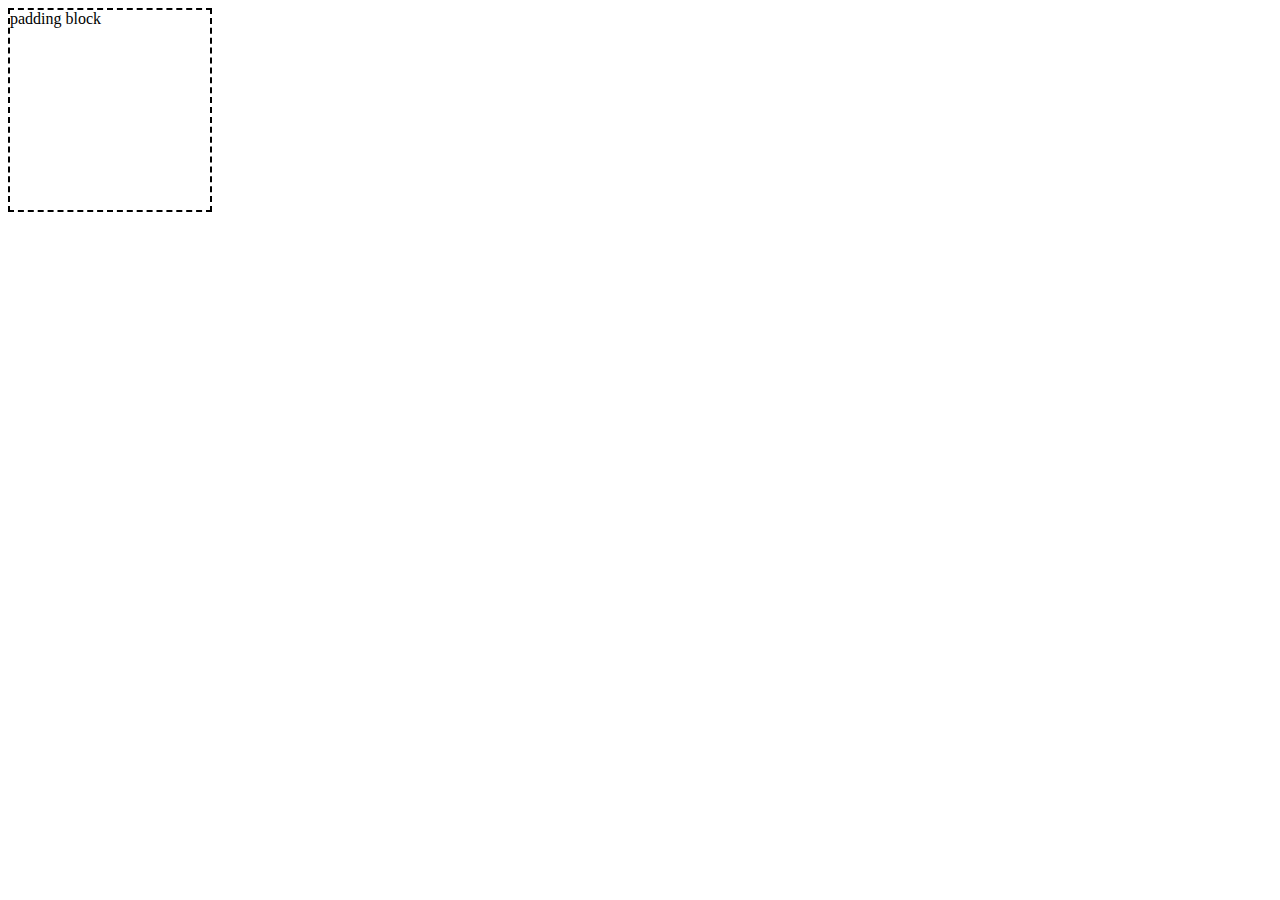
<file: index.html>
<!DOCTYPE html>
<html lang="en">
<head>
    <meta charset="UTF-8">
    <meta name="viewport" content="width=device-width, initial-scale=1.0">
    <title>Document</title>
    <link rel="stylesheet" href="style.css">
</head>
<body>
    <!-- <div>
        this is block
    </div>
    <div>
        this is block 2
    </div> -->
    <!-- <div class="box">
        
    </div> -->
    <div class="padding">
        padding block
    </div>
</body>
</html>
</file>
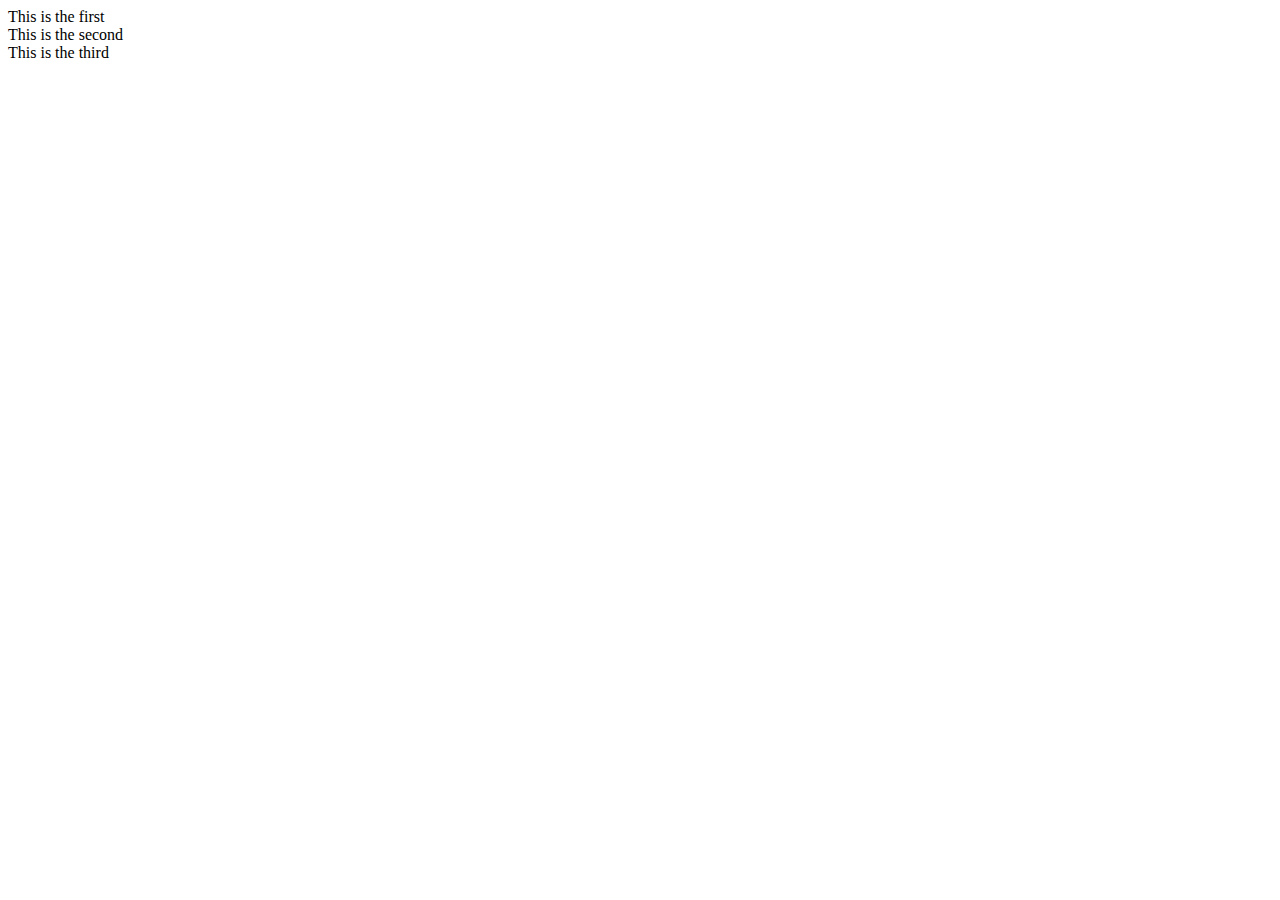
<file: 010_Display.html>
<!DOCTYPE html>
<html lang="en">
<head>
    <meta charset="UTF-8">
    <meta name="viewport" content="width=device-width, initial-scale=1.0">
    <title>CSS 201</title>
</head>
<body>

    <div>This is the first</div>
    <div>This is the second</div>
    <div>This is the third</div>

</body>
</html>
</file>
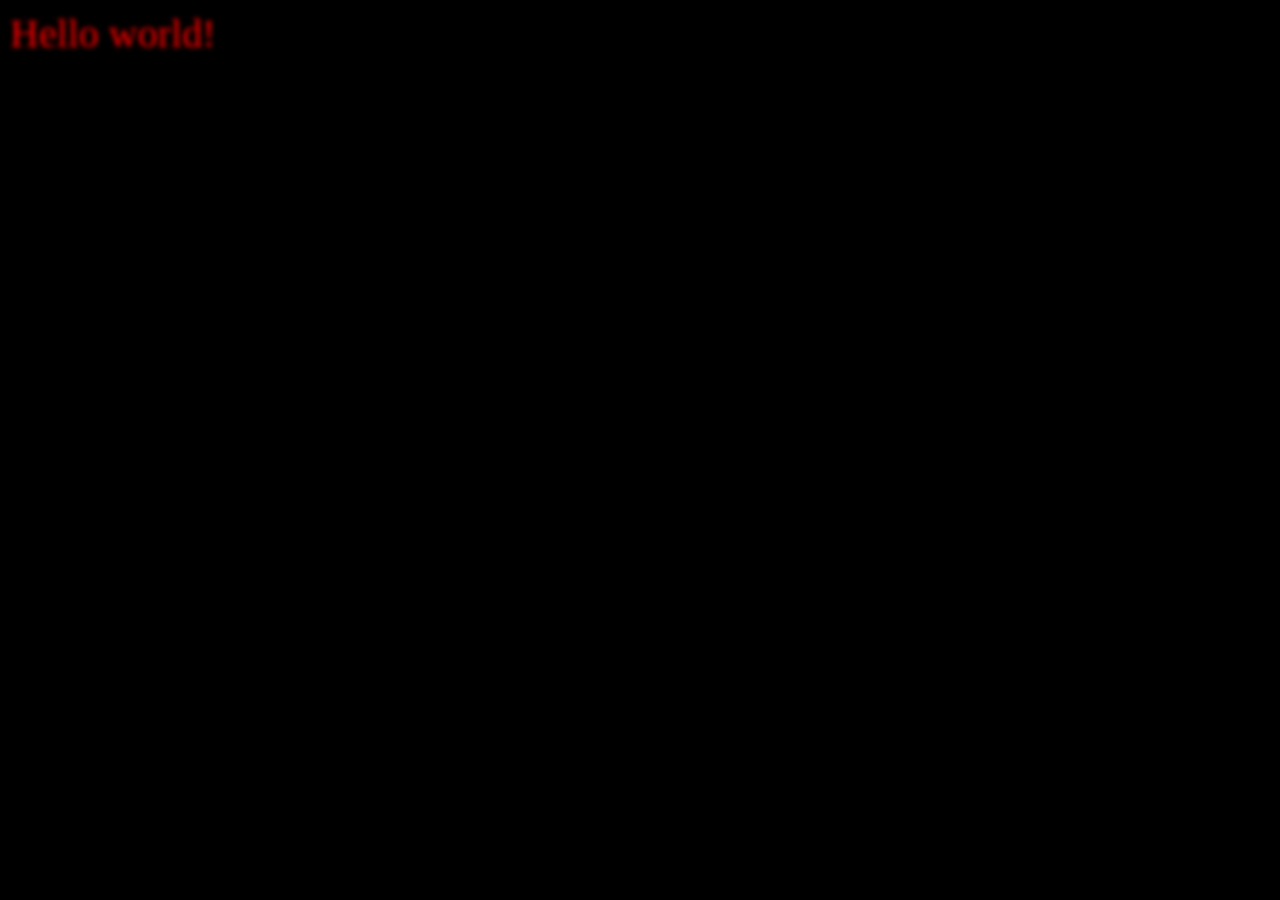
<file: 040_Text_shadow.html>
<!DOCTYPE html>
<html lang="en">
<head>
    <meta charset="UTF-8">
    <meta name="viewport" content="width=device-width, initial-scale=1.0">
    <title>CSS 201</title>
    <style>
        body { background-color: black; }
        .box {
            font-size: 40px;
            text-shadow: 2px 2px 5px red;
            color: rgba(0, 0, 0, 0);
        }
    </style>
</head>
<body>

    <div class="box">
        Hello world!
    </div>

</body>
</html>
</file>
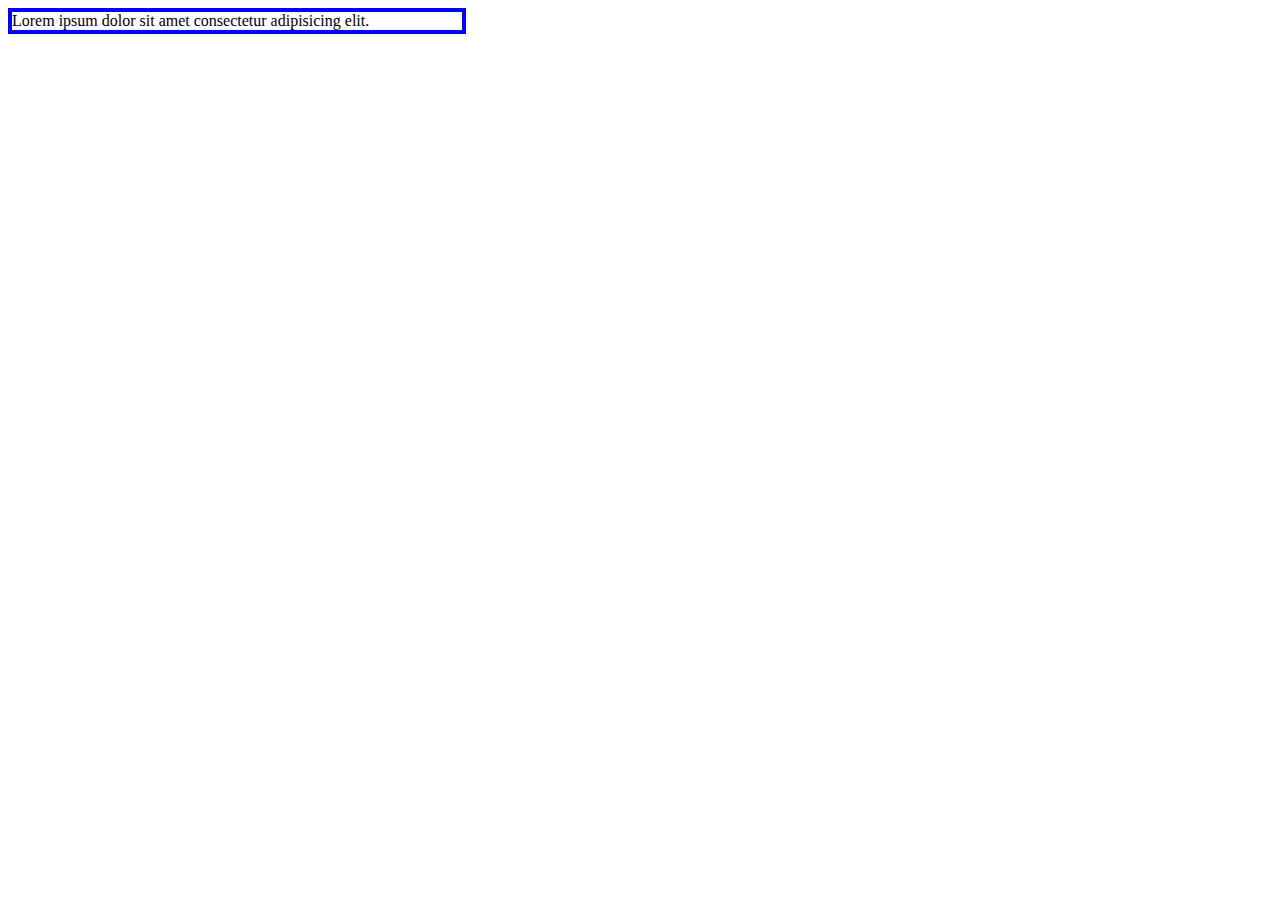
<file: 050_Min_width.html>
<!DOCTYPE html>
<html lang="en">
<head>
    <meta charset="UTF-8">
    <meta name="viewport" content="width=device-width, initial-scale=1.0">
    <title>CSS 201</title>
    <style>
        .box {
            border: 4px solid blue;
            display: inline-block;
            min-width: 450px;
            max-width: 500px;
        }
    </style>
</head>
<body>

    <div class="box">
        Lorem ipsum dolor sit amet consectetur adipisicing elit.
    </div>

</body>
</html>
</file>
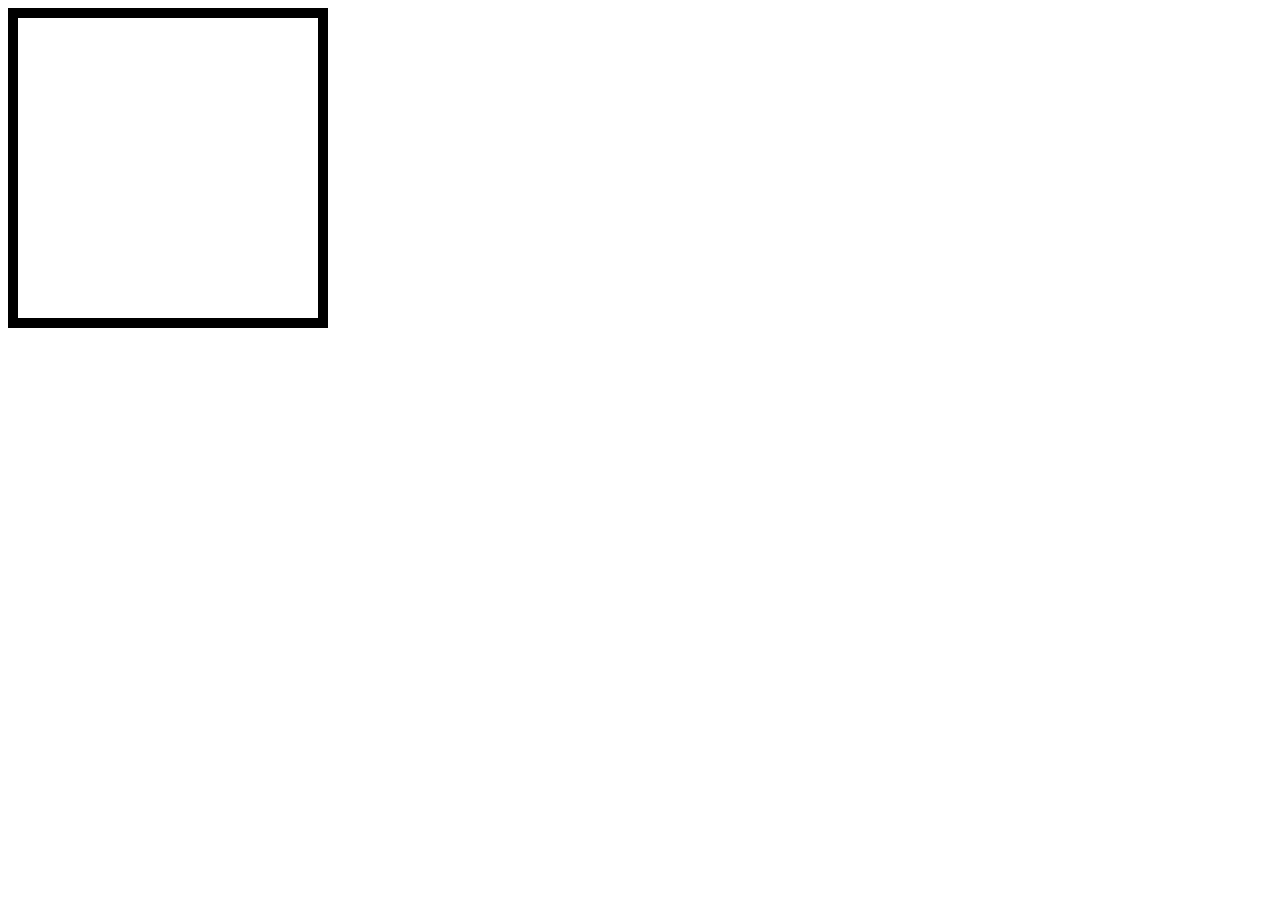
<file: 070_Relative_positioning.html>
<!DOCTYPE html>
<html lang="en">
<head>
    <meta charset="UTF-8">
    <meta name="viewport" content="width=device-width, initial-scale=1.0">
    <title>CSS 201</title>
    <style>
        .box {
            width: 300px;
            height: 300px;
            border: 10px solid black;
        }
    </style>
</head>
<body>

    <div class="box"></div>

</body>
</html>
</file>
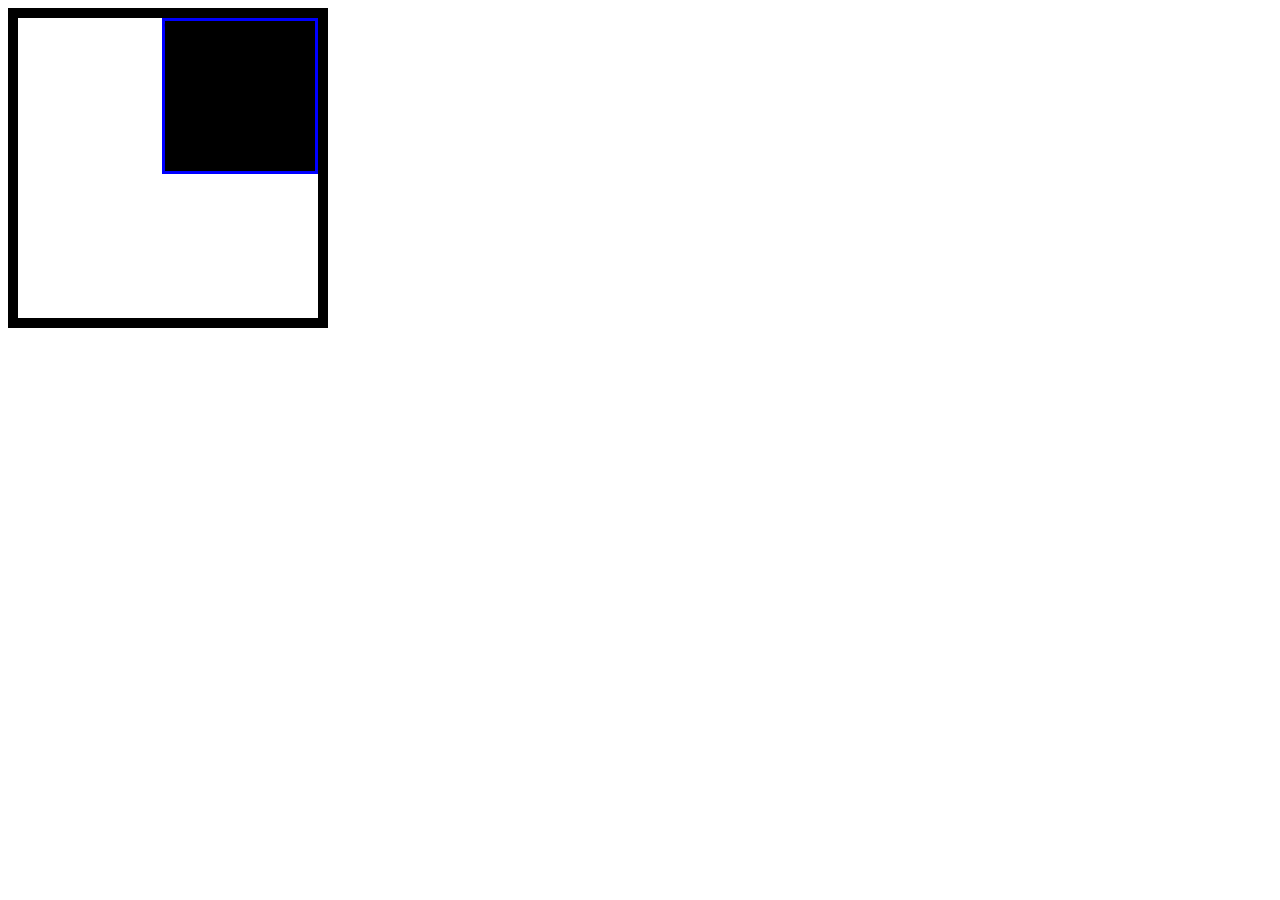
<file: 080_Absolute_positioning.html>
<!DOCTYPE html>
<html lang="en">
<head>
    <meta charset="UTF-8">
    <meta name="viewport" content="width=device-width, initial-scale=1.0">
    <title>CSS 201</title>
    <style>
        .box {
            width: 300px;
            height: 300px;
            border: 10px solid black;
            position: relative;
        }
        .second-box {
            position: absolute;
            border: 3px solid blue;
            top: 0;
            right: 0;
            width: 50%;
            height: 50%;
            background: black;
        }
    </style>
</head>
<body>

    <div class="box">

        <div class="second-box">
            Top right
        </div>


    </div>

</body>
</html>
</file>
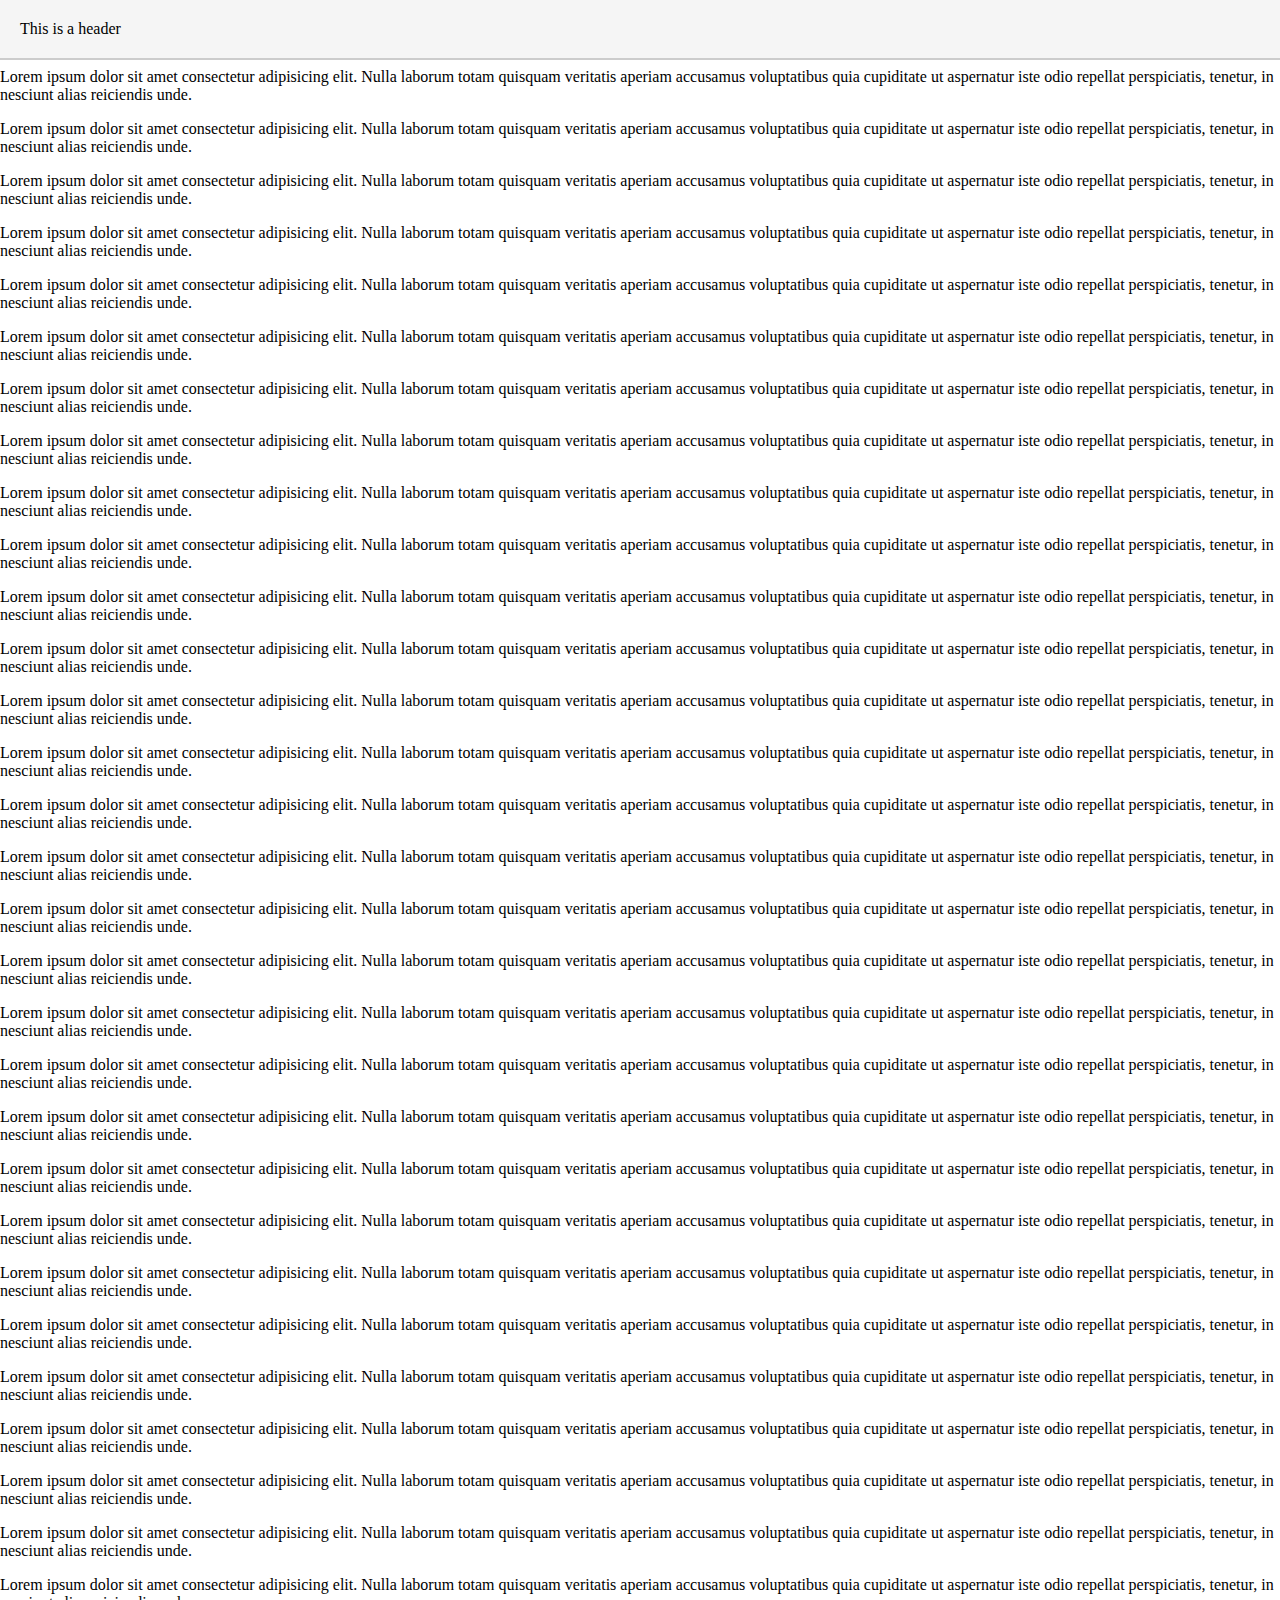
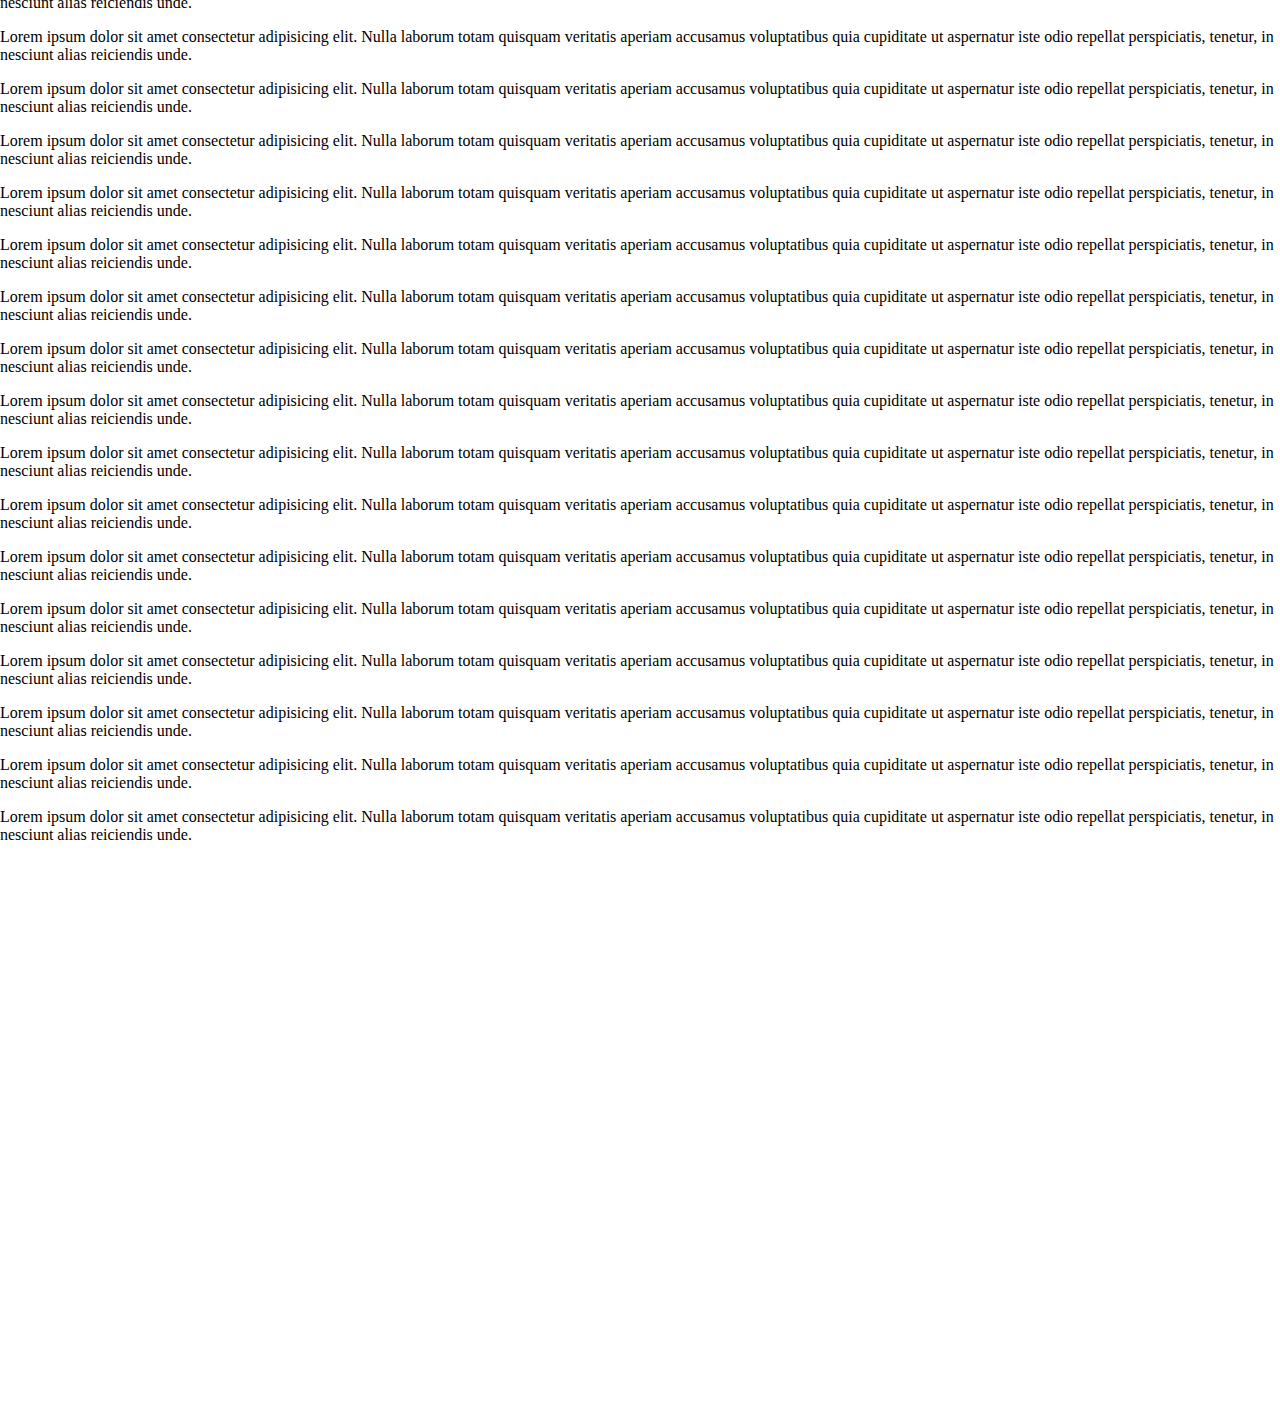
<file: 090_Fixed_positioning.html>
<!DOCTYPE html>
<html lang="en">
<head>
    <meta charset="UTF-8">
    <meta name="viewport" content="width=device-width, initial-scale=1.0">
    <title>CSS 201</title>
    <style>
        body {
            margin: 0;
            padding: 0;
            height: 3000px;
        }
        .box {
            background-color: #f5f5f5;
            border-bottom: 2px solid #ccc;
            padding: 20px;
            position: fixed;
            top: 0;
            left: 0;
            width: 100%;
        }
    </style>
</head>
<body>

    <div class="box">
        This is a header
    </div>
    <p>Lorem ipsum dolor sit amet consectetur adipisicing elit. Nulla laborum totam quisquam veritatis aperiam accusamus voluptatibus quia cupiditate ut aspernatur iste odio repellat perspiciatis, tenetur, in nesciunt alias reiciendis unde.</p>
    <p>Lorem ipsum dolor sit amet consectetur adipisicing elit. Nulla laborum totam quisquam veritatis aperiam accusamus voluptatibus quia cupiditate ut aspernatur iste odio repellat perspiciatis, tenetur, in nesciunt alias reiciendis unde.</p>
    <p>Lorem ipsum dolor sit amet consectetur adipisicing elit. Nulla laborum totam quisquam veritatis aperiam accusamus voluptatibus quia cupiditate ut aspernatur iste odio repellat perspiciatis, tenetur, in nesciunt alias reiciendis unde.</p>
    <p>Lorem ipsum dolor sit amet consectetur adipisicing elit. Nulla laborum totam quisquam veritatis aperiam accusamus voluptatibus quia cupiditate ut aspernatur iste odio repellat perspiciatis, tenetur, in nesciunt alias reiciendis unde.</p>
    <p>Lorem ipsum dolor sit amet consectetur adipisicing elit. Nulla laborum totam quisquam veritatis aperiam accusamus voluptatibus quia cupiditate ut aspernatur iste odio repellat perspiciatis, tenetur, in nesciunt alias reiciendis unde.</p>
    <p>Lorem ipsum dolor sit amet consectetur adipisicing elit. Nulla laborum totam quisquam veritatis aperiam accusamus voluptatibus quia cupiditate ut aspernatur iste odio repellat perspiciatis, tenetur, in nesciunt alias reiciendis unde.</p>
    <p>Lorem ipsum dolor sit amet consectetur adipisicing elit. Nulla laborum totam quisquam veritatis aperiam accusamus voluptatibus quia cupiditate ut aspernatur iste odio repellat perspiciatis, tenetur, in nesciunt alias reiciendis unde.</p>
    <p>Lorem ipsum dolor sit amet consectetur adipisicing elit. Nulla laborum totam quisquam veritatis aperiam accusamus voluptatibus quia cupiditate ut aspernatur iste odio repellat perspiciatis, tenetur, in nesciunt alias reiciendis unde.</p>
    <p>Lorem ipsum dolor sit amet consectetur adipisicing elit. Nulla laborum totam quisquam veritatis aperiam accusamus voluptatibus quia cupiditate ut aspernatur iste odio repellat perspiciatis, tenetur, in nesciunt alias reiciendis unde.</p>
    <p>Lorem ipsum dolor sit amet consectetur adipisicing elit. Nulla laborum totam quisquam veritatis aperiam accusamus voluptatibus quia cupiditate ut aspernatur iste odio repellat perspiciatis, tenetur, in nesciunt alias reiciendis unde.</p>
    <p>Lorem ipsum dolor sit amet consectetur adipisicing elit. Nulla laborum totam quisquam veritatis aperiam accusamus voluptatibus quia cupiditate ut aspernatur iste odio repellat perspiciatis, tenetur, in nesciunt alias reiciendis unde.</p>
    <p>Lorem ipsum dolor sit amet consectetur adipisicing elit. Nulla laborum totam quisquam veritatis aperiam accusamus voluptatibus quia cupiditate ut aspernatur iste odio repellat perspiciatis, tenetur, in nesciunt alias reiciendis unde.</p>
    <p>Lorem ipsum dolor sit amet consectetur adipisicing elit. Nulla laborum totam quisquam veritatis aperiam accusamus voluptatibus quia cupiditate ut aspernatur iste odio repellat perspiciatis, tenetur, in nesciunt alias reiciendis unde.</p>
    <p>Lorem ipsum dolor sit amet consectetur adipisicing elit. Nulla laborum totam quisquam veritatis aperiam accusamus voluptatibus quia cupiditate ut aspernatur iste odio repellat perspiciatis, tenetur, in nesciunt alias reiciendis unde.</p>
    <p>Lorem ipsum dolor sit amet consectetur adipisicing elit. Nulla laborum totam quisquam veritatis aperiam accusamus voluptatibus quia cupiditate ut aspernatur iste odio repellat perspiciatis, tenetur, in nesciunt alias reiciendis unde.</p>
    <p>Lorem ipsum dolor sit amet consectetur adipisicing elit. Nulla laborum totam quisquam veritatis aperiam accusamus voluptatibus quia cupiditate ut aspernatur iste odio repellat perspiciatis, tenetur, in nesciunt alias reiciendis unde.</p>
    <p>Lorem ipsum dolor sit amet consectetur adipisicing elit. Nulla laborum totam quisquam veritatis aperiam accusamus voluptatibus quia cupiditate ut aspernatur iste odio repellat perspiciatis, tenetur, in nesciunt alias reiciendis unde.</p>
    <p>Lorem ipsum dolor sit amet consectetur adipisicing elit. Nulla laborum totam quisquam veritatis aperiam accusamus voluptatibus quia cupiditate ut aspernatur iste odio repellat perspiciatis, tenetur, in nesciunt alias reiciendis unde.</p>
    <p>Lorem ipsum dolor sit amet consectetur adipisicing elit. Nulla laborum totam quisquam veritatis aperiam accusamus voluptatibus quia cupiditate ut aspernatur iste odio repellat perspiciatis, tenetur, in nesciunt alias reiciendis unde.</p>
    <p>Lorem ipsum dolor sit amet consectetur adipisicing elit. Nulla laborum totam quisquam veritatis aperiam accusamus voluptatibus quia cupiditate ut aspernatur iste odio repellat perspiciatis, tenetur, in nesciunt alias reiciendis unde.</p>
    <p>Lorem ipsum dolor sit amet consectetur adipisicing elit. Nulla laborum totam quisquam veritatis aperiam accusamus voluptatibus quia cupiditate ut aspernatur iste odio repellat perspiciatis, tenetur, in nesciunt alias reiciendis unde.</p>
    <p>Lorem ipsum dolor sit amet consectetur adipisicing elit. Nulla laborum totam quisquam veritatis aperiam accusamus voluptatibus quia cupiditate ut aspernatur iste odio repellat perspiciatis, tenetur, in nesciunt alias reiciendis unde.</p>
    <p>Lorem ipsum dolor sit amet consectetur adipisicing elit. Nulla laborum totam quisquam veritatis aperiam accusamus voluptatibus quia cupiditate ut aspernatur iste odio repellat perspiciatis, tenetur, in nesciunt alias reiciendis unde.</p>
    <p>Lorem ipsum dolor sit amet consectetur adipisicing elit. Nulla laborum totam quisquam veritatis aperiam accusamus voluptatibus quia cupiditate ut aspernatur iste odio repellat perspiciatis, tenetur, in nesciunt alias reiciendis unde.</p>
    <p>Lorem ipsum dolor sit amet consectetur adipisicing elit. Nulla laborum totam quisquam veritatis aperiam accusamus voluptatibus quia cupiditate ut aspernatur iste odio repellat perspiciatis, tenetur, in nesciunt alias reiciendis unde.</p>
    <p>Lorem ipsum dolor sit amet consectetur adipisicing elit. Nulla laborum totam quisquam veritatis aperiam accusamus voluptatibus quia cupiditate ut aspernatur iste odio repellat perspiciatis, tenetur, in nesciunt alias reiciendis unde.</p>
    <p>Lorem ipsum dolor sit amet consectetur adipisicing elit. Nulla laborum totam quisquam veritatis aperiam accusamus voluptatibus quia cupiditate ut aspernatur iste odio repellat perspiciatis, tenetur, in nesciunt alias reiciendis unde.</p>
    <p>Lorem ipsum dolor sit amet consectetur adipisicing elit. Nulla laborum totam quisquam veritatis aperiam accusamus voluptatibus quia cupiditate ut aspernatur iste odio repellat perspiciatis, tenetur, in nesciunt alias reiciendis unde.</p>
    <p>Lorem ipsum dolor sit amet consectetur adipisicing elit. Nulla laborum totam quisquam veritatis aperiam accusamus voluptatibus quia cupiditate ut aspernatur iste odio repellat perspiciatis, tenetur, in nesciunt alias reiciendis unde.</p>
    <p>Lorem ipsum dolor sit amet consectetur adipisicing elit. Nulla laborum totam quisquam veritatis aperiam accusamus voluptatibus quia cupiditate ut aspernatur iste odio repellat perspiciatis, tenetur, in nesciunt alias reiciendis unde.</p>
    <p>Lorem ipsum dolor sit amet consectetur adipisicing elit. Nulla laborum totam quisquam veritatis aperiam accusamus voluptatibus quia cupiditate ut aspernatur iste odio repellat perspiciatis, tenetur, in nesciunt alias reiciendis unde.</p>
    <p>Lorem ipsum dolor sit amet consectetur adipisicing elit. Nulla laborum totam quisquam veritatis aperiam accusamus voluptatibus quia cupiditate ut aspernatur iste odio repellat perspiciatis, tenetur, in nesciunt alias reiciendis unde.</p>
    <p>Lorem ipsum dolor sit amet consectetur adipisicing elit. Nulla laborum totam quisquam veritatis aperiam accusamus voluptatibus quia cupiditate ut aspernatur iste odio repellat perspiciatis, tenetur, in nesciunt alias reiciendis unde.</p>
    <p>Lorem ipsum dolor sit amet consectetur adipisicing elit. Nulla laborum totam quisquam veritatis aperiam accusamus voluptatibus quia cupiditate ut aspernatur iste odio repellat perspiciatis, tenetur, in nesciunt alias reiciendis unde.</p>
    <p>Lorem ipsum dolor sit amet consectetur adipisicing elit. Nulla laborum totam quisquam veritatis aperiam accusamus voluptatibus quia cupiditate ut aspernatur iste odio repellat perspiciatis, tenetur, in nesciunt alias reiciendis unde.</p>
    <p>Lorem ipsum dolor sit amet consectetur adipisicing elit. Nulla laborum totam quisquam veritatis aperiam accusamus voluptatibus quia cupiditate ut aspernatur iste odio repellat perspiciatis, tenetur, in nesciunt alias reiciendis unde.</p>
    <p>Lorem ipsum dolor sit amet consectetur adipisicing elit. Nulla laborum totam quisquam veritatis aperiam accusamus voluptatibus quia cupiditate ut aspernatur iste odio repellat perspiciatis, tenetur, in nesciunt alias reiciendis unde.</p>
    <p>Lorem ipsum dolor sit amet consectetur adipisicing elit. Nulla laborum totam quisquam veritatis aperiam accusamus voluptatibus quia cupiditate ut aspernatur iste odio repellat perspiciatis, tenetur, in nesciunt alias reiciendis unde.</p>
    <p>Lorem ipsum dolor sit amet consectetur adipisicing elit. Nulla laborum totam quisquam veritatis aperiam accusamus voluptatibus quia cupiditate ut aspernatur iste odio repellat perspiciatis, tenetur, in nesciunt alias reiciendis unde.</p>
    <p>Lorem ipsum dolor sit amet consectetur adipisicing elit. Nulla laborum totam quisquam veritatis aperiam accusamus voluptatibus quia cupiditate ut aspernatur iste odio repellat perspiciatis, tenetur, in nesciunt alias reiciendis unde.</p>
    <p>Lorem ipsum dolor sit amet consectetur adipisicing elit. Nulla laborum totam quisquam veritatis aperiam accusamus voluptatibus quia cupiditate ut aspernatur iste odio repellat perspiciatis, tenetur, in nesciunt alias reiciendis unde.</p>
    <p>Lorem ipsum dolor sit amet consectetur adipisicing elit. Nulla laborum totam quisquam veritatis aperiam accusamus voluptatibus quia cupiditate ut aspernatur iste odio repellat perspiciatis, tenetur, in nesciunt alias reiciendis unde.</p>
    <p>Lorem ipsum dolor sit amet consectetur adipisicing elit. Nulla laborum totam quisquam veritatis aperiam accusamus voluptatibus quia cupiditate ut aspernatur iste odio repellat perspiciatis, tenetur, in nesciunt alias reiciendis unde.</p>
    <p>Lorem ipsum dolor sit amet consectetur adipisicing elit. Nulla laborum totam quisquam veritatis aperiam accusamus voluptatibus quia cupiditate ut aspernatur iste odio repellat perspiciatis, tenetur, in nesciunt alias reiciendis unde.</p>
    <p>Lorem ipsum dolor sit amet consectetur adipisicing elit. Nulla laborum totam quisquam veritatis aperiam accusamus voluptatibus quia cupiditate ut aspernatur iste odio repellat perspiciatis, tenetur, in nesciunt alias reiciendis unde.</p>
    <p>Lorem ipsum dolor sit amet consectetur adipisicing elit. Nulla laborum totam quisquam veritatis aperiam accusamus voluptatibus quia cupiditate ut aspernatur iste odio repellat perspiciatis, tenetur, in nesciunt alias reiciendis unde.</p>
    <p>Lorem ipsum dolor sit amet consectetur adipisicing elit. Nulla laborum totam quisquam veritatis aperiam accusamus voluptatibus quia cupiditate ut aspernatur iste odio repellat perspiciatis, tenetur, in nesciunt alias reiciendis unde.</p>

</body>
</html>
</file>
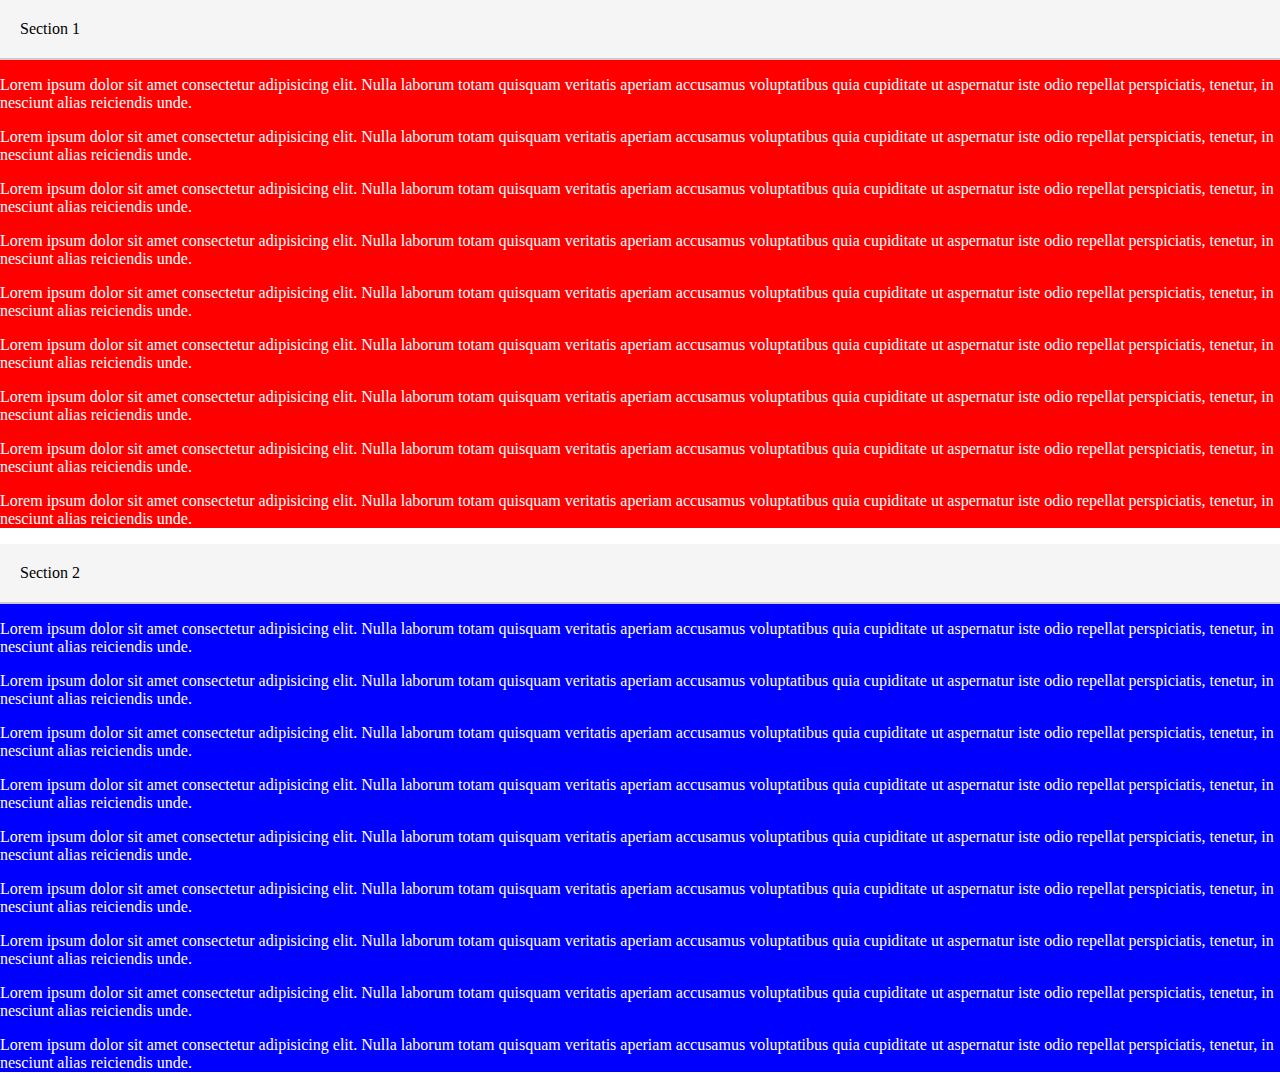
<file: 100_Sticky_positioning.html>
<!DOCTYPE html>
<html lang="en">
<head>
    <meta charset="UTF-8">
    <meta name="viewport" content="width=device-width, initial-scale=1.0">
    <title>CSS 201</title>
    <style>
        body {
            margin: 0;
            padding: 0;
        }
        .box {
            position: sticky;
            background-color: #f5f5f5;
            border-bottom: 2px solid #ccc;
            padding: 20px;
            top: 0;
            color: black;
        }
    </style>
</head>
<body>

    <div style='background-color: red; color: white;'>
        <div class="box">Section 1</div>
        <p>Lorem ipsum dolor sit amet consectetur adipisicing elit. Nulla laborum totam quisquam veritatis aperiam accusamus voluptatibus quia cupiditate ut aspernatur iste odio repellat perspiciatis, tenetur, in nesciunt alias reiciendis unde.</p>
        <p>Lorem ipsum dolor sit amet consectetur adipisicing elit. Nulla laborum totam quisquam veritatis aperiam accusamus voluptatibus quia cupiditate ut aspernatur iste odio repellat perspiciatis, tenetur, in nesciunt alias reiciendis unde.</p>
        <p>Lorem ipsum dolor sit amet consectetur adipisicing elit. Nulla laborum totam quisquam veritatis aperiam accusamus voluptatibus quia cupiditate ut aspernatur iste odio repellat perspiciatis, tenetur, in nesciunt alias reiciendis unde.</p>
        <p>Lorem ipsum dolor sit amet consectetur adipisicing elit. Nulla laborum totam quisquam veritatis aperiam accusamus voluptatibus quia cupiditate ut aspernatur iste odio repellat perspiciatis, tenetur, in nesciunt alias reiciendis unde.</p>
        <p>Lorem ipsum dolor sit amet consectetur adipisicing elit. Nulla laborum totam quisquam veritatis aperiam accusamus voluptatibus quia cupiditate ut aspernatur iste odio repellat perspiciatis, tenetur, in nesciunt alias reiciendis unde.</p>
        <p>Lorem ipsum dolor sit amet consectetur adipisicing elit. Nulla laborum totam quisquam veritatis aperiam accusamus voluptatibus quia cupiditate ut aspernatur iste odio repellat perspiciatis, tenetur, in nesciunt alias reiciendis unde.</p>
        <p>Lorem ipsum dolor sit amet consectetur adipisicing elit. Nulla laborum totam quisquam veritatis aperiam accusamus voluptatibus quia cupiditate ut aspernatur iste odio repellat perspiciatis, tenetur, in nesciunt alias reiciendis unde.</p>
        <p>Lorem ipsum dolor sit amet consectetur adipisicing elit. Nulla laborum totam quisquam veritatis aperiam accusamus voluptatibus quia cupiditate ut aspernatur iste odio repellat perspiciatis, tenetur, in nesciunt alias reiciendis unde.</p>
        <p>Lorem ipsum dolor sit amet consectetur adipisicing elit. Nulla laborum totam quisquam veritatis aperiam accusamus voluptatibus quia cupiditate ut aspernatur iste odio repellat perspiciatis, tenetur, in nesciunt alias reiciendis unde.</p>

    </div>

    <div style='background-color: blue; color: white;'>
        <div class="box">Section 2</div>
        <p>Lorem ipsum dolor sit amet consectetur adipisicing elit. Nulla laborum totam quisquam veritatis aperiam accusamus voluptatibus quia cupiditate ut aspernatur iste odio repellat perspiciatis, tenetur, in nesciunt alias reiciendis unde.</p>
        <p>Lorem ipsum dolor sit amet consectetur adipisicing elit. Nulla laborum totam quisquam veritatis aperiam accusamus voluptatibus quia cupiditate ut aspernatur iste odio repellat perspiciatis, tenetur, in nesciunt alias reiciendis unde.</p>
        <p>Lorem ipsum dolor sit amet consectetur adipisicing elit. Nulla laborum totam quisquam veritatis aperiam accusamus voluptatibus quia cupiditate ut aspernatur iste odio repellat perspiciatis, tenetur, in nesciunt alias reiciendis unde.</p>
        <p>Lorem ipsum dolor sit amet consectetur adipisicing elit. Nulla laborum totam quisquam veritatis aperiam accusamus voluptatibus quia cupiditate ut aspernatur iste odio repellat perspiciatis, tenetur, in nesciunt alias reiciendis unde.</p>
        <p>Lorem ipsum dolor sit amet consectetur adipisicing elit. Nulla laborum totam quisquam veritatis aperiam accusamus voluptatibus quia cupiditate ut aspernatur iste odio repellat perspiciatis, tenetur, in nesciunt alias reiciendis unde.</p>
        <p>Lorem ipsum dolor sit amet consectetur adipisicing elit. Nulla laborum totam quisquam veritatis aperiam accusamus voluptatibus quia cupiditate ut aspernatur iste odio repellat perspiciatis, tenetur, in nesciunt alias reiciendis unde.</p>
        <p>Lorem ipsum dolor sit amet consectetur adipisicing elit. Nulla laborum totam quisquam veritatis aperiam accusamus voluptatibus quia cupiditate ut aspernatur iste odio repellat perspiciatis, tenetur, in nesciunt alias reiciendis unde.</p>
        <p>Lorem ipsum dolor sit amet consectetur adipisicing elit. Nulla laborum totam quisquam veritatis aperiam accusamus voluptatibus quia cupiditate ut aspernatur iste odio repellat perspiciatis, tenetur, in nesciunt alias reiciendis unde.</p>
        <p>Lorem ipsum dolor sit amet consectetur adipisicing elit. Nulla laborum totam quisquam veritatis aperiam accusamus voluptatibus quia cupiditate ut aspernatur iste odio repellat perspiciatis, tenetur, in nesciunt alias reiciendis unde.</p>

    </div>
</body>
</html>
</file>
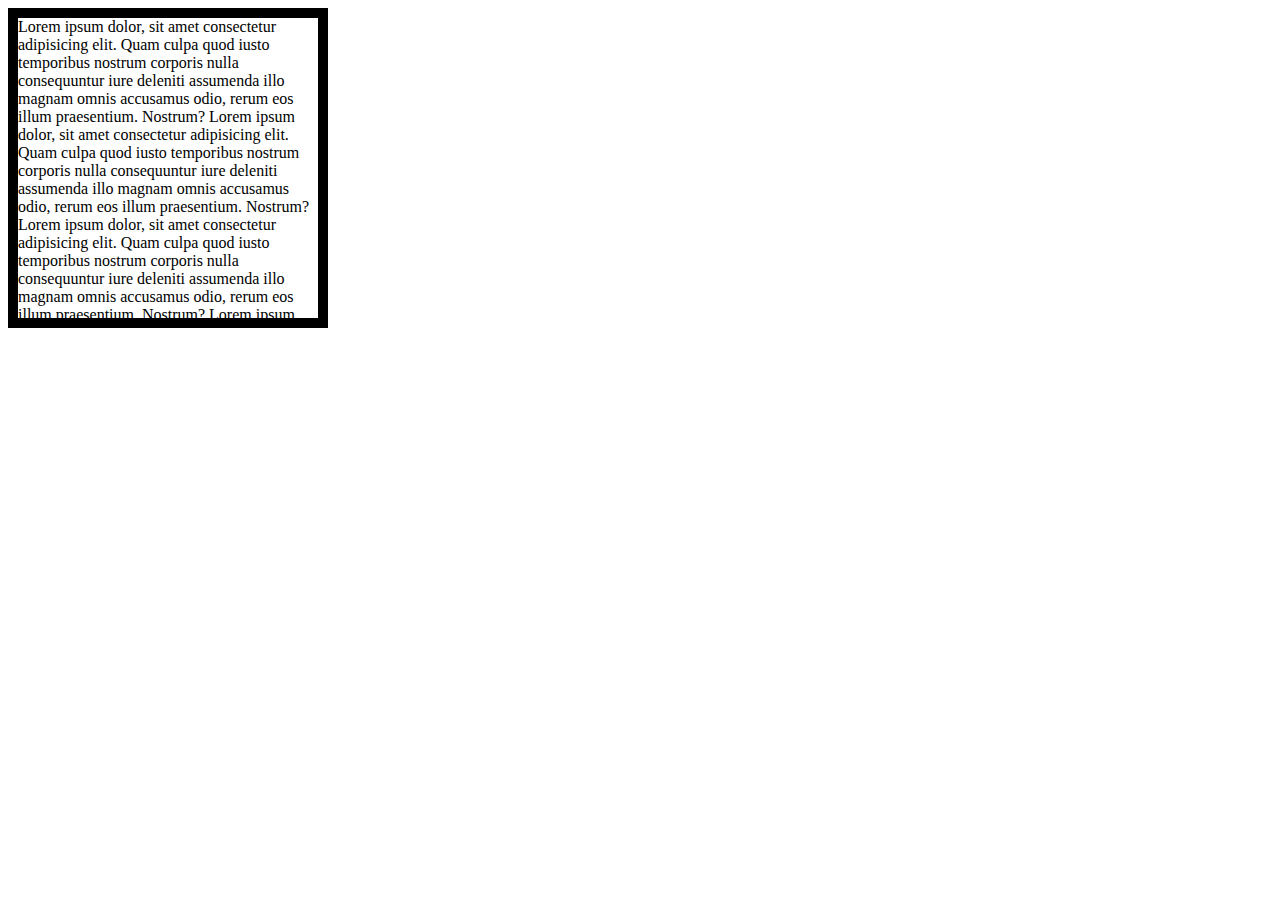
<file: 110_Overflow.html>
<!DOCTYPE html>
<html lang="en">
<head>
    <meta charset="UTF-8">
    <meta name="viewport" content="width=device-width, initial-scale=1.0">
    <title>CSS 201</title>
    <style>
        .box {
            width: 300px;
            height: 300px;
            border: 10px solid black;
            overflow: auto;
        }
    </style>
</head>
<body>

    <div class="box">
        Lorem ipsum dolor, sit amet consectetur adipisicing elit. Quam culpa quod iusto temporibus nostrum corporis nulla consequuntur iure deleniti assumenda illo magnam omnis accusamus odio, rerum eos illum praesentium. Nostrum?
        Lorem ipsum dolor, sit amet consectetur adipisicing elit. Quam culpa quod iusto temporibus nostrum corporis nulla consequuntur iure deleniti assumenda illo magnam omnis accusamus odio, rerum eos illum praesentium. Nostrum?
        Lorem ipsum dolor, sit amet consectetur adipisicing elit. Quam culpa quod iusto temporibus nostrum corporis nulla consequuntur iure deleniti assumenda illo magnam omnis accusamus odio, rerum eos illum praesentium. Nostrum?
        Lorem ipsum dolor, sit amet consectetur adipisicing elit. Quam culpa quod iusto temporibus nostrum corporis nulla consequuntur iure deleniti assumenda illo magnam omnis accusamus odio, rerum eos illum praesentium. Nostrum?
        Lorem ipsum dolor, sit amet consectetur adipisicing elit. Quam culpa quod iusto temporibus nostrum corporis nulla consequuntur iure deleniti assumenda illo magnam omnis accusamus odio, rerum eos illum praesentium. Nostrum?
        Lorem ipsum dolor, sit amet consectetur adipisicing elit. Quam culpa quod iusto temporibus nostrum corporis nulla consequuntur iure deleniti assumenda illo magnam omnis accusamus odio, rerum eos illum praesentium. Nostrum?
    </div>

</body>
</html>
</file>
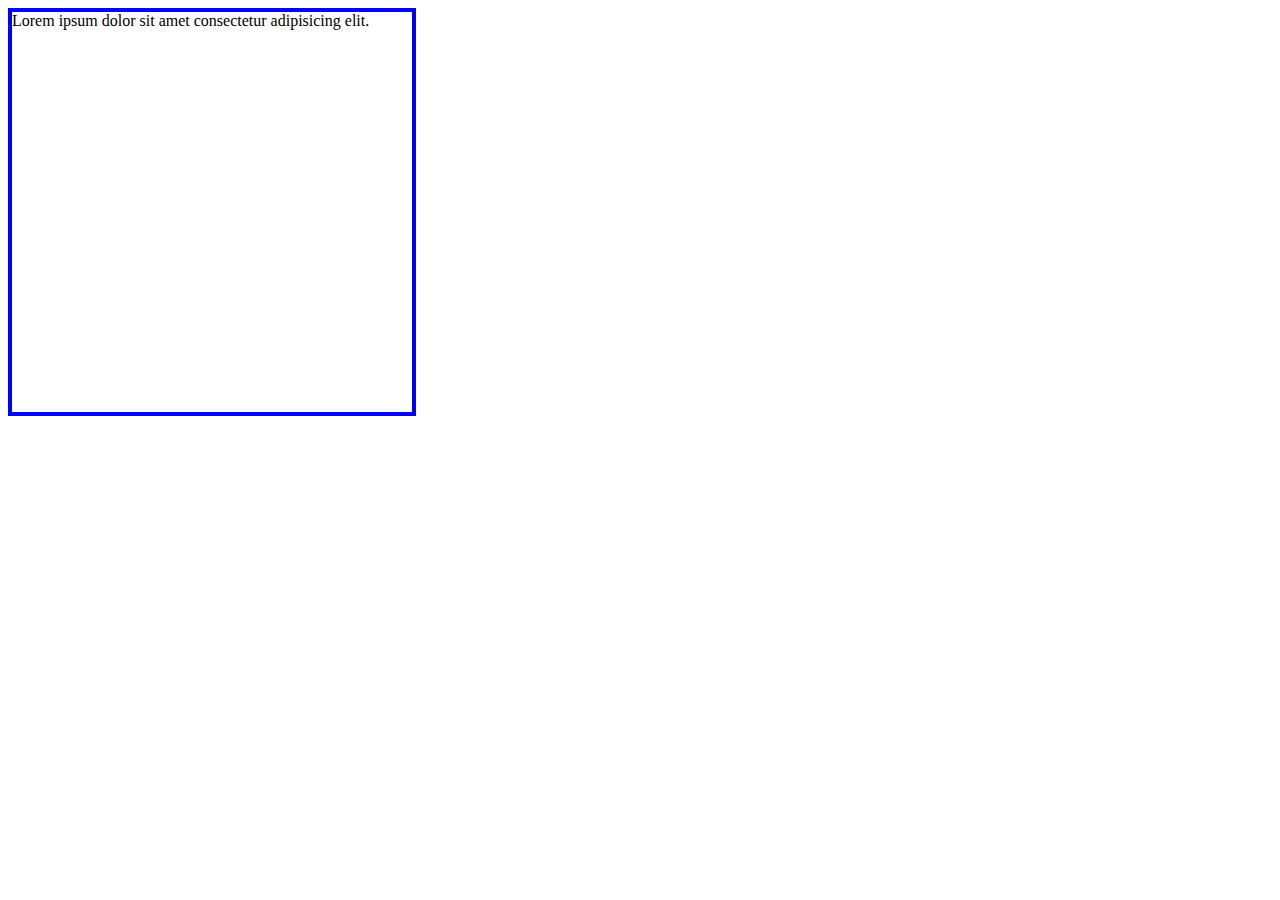
<file: 120_Centered_elements.html>
<!DOCTYPE html>
<html lang="en">
<head>
    <meta charset="UTF-8">
    <meta name="viewport" content="width=device-width, initial-scale=1.0">
    <title>CSS 201</title>
    <style>
        .box {
            border: 4px solid blue;
            width: 400px;
            height: 400px;
        }
    </style>
</head>
<body>

    <div class="box">
        Lorem ipsum dolor sit amet consectetur adipisicing elit.
    </div>

</body>
</html>
</file>
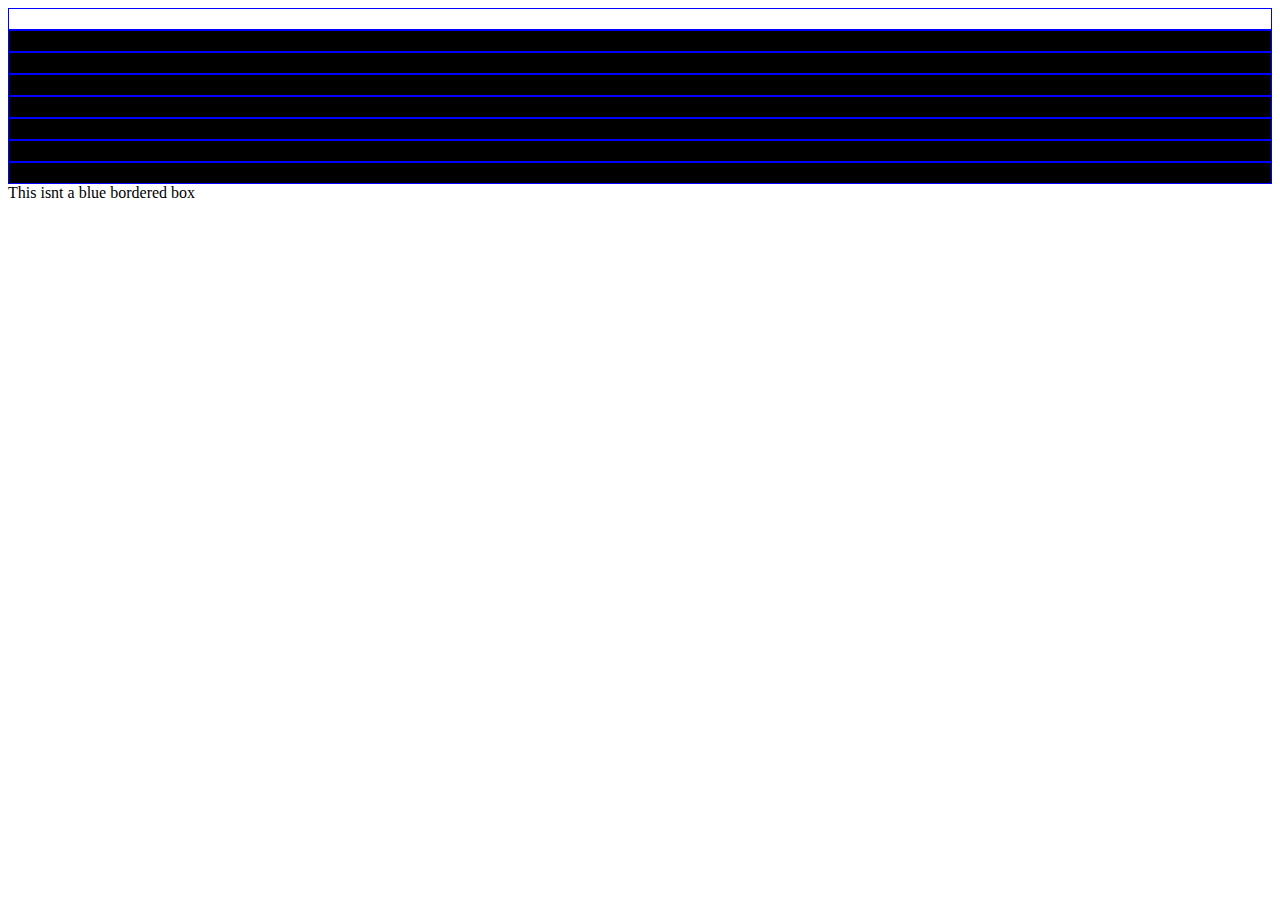
<file: 130_Advanced_selectors.html>
<!DOCTYPE html>
<html lang="en">
<head>
    <meta charset="UTF-8">
    <meta name="viewport" content="width=device-width, initial-scale=1.0">
    <title>CSS 201</title>
    <style>
        #parent > .box {
            height: 20px;
            border: 1px solid blue;
        }
        #parent .box + .box {
            background-color: red;
        }
        #parent .box ~ .box {
            background-color: black;
        }
    </style>
</head>
<body>

    <div id="parent">
        <div class="box"></div>
        <div class="box"></div>
        <div class="box"></div>
        <div class="box"></div>
        <div class="box"></div>
        <div class="box"></div>
        <div class="box"></div>
        <div class="box"></div>
    </div>
    <div class="box">This isnt a blue bordered box  </div>

</body>
</html>
</file>
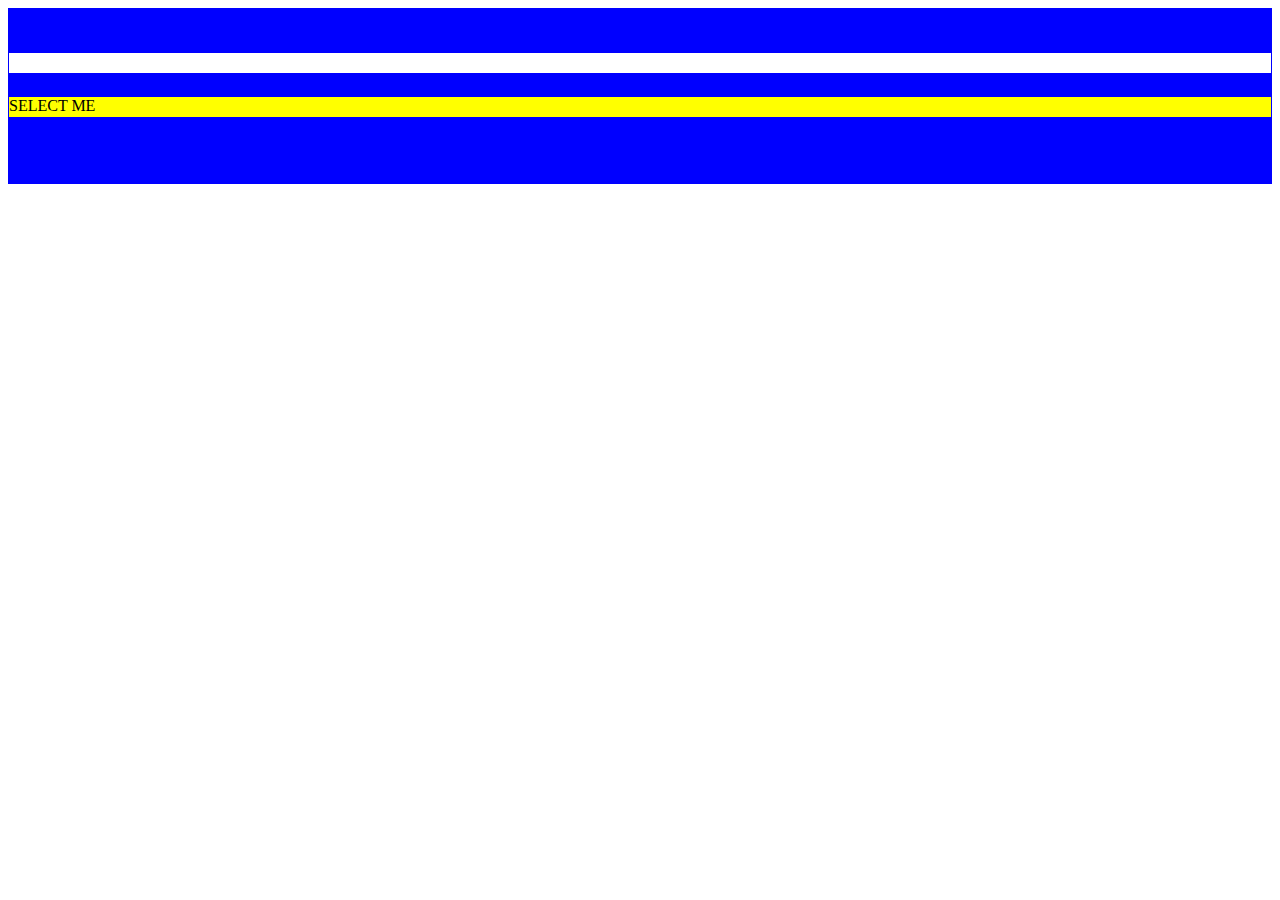
<file: 150_Pseudo_selectors.html>
<!DOCTYPE html>
<html lang="en">
<head>
    <meta charset="UTF-8">
    <meta name="viewport" content="width=device-width, initial-scale=1.0">
    <title>CSS 201</title>
    <style>
        .box {
            height: 20px;
            border: 1px solid blue;
            color: white;
        }
        .box:not(.dontselectme) {
            background-color: blue;
        }
        .box:hover {
            background-color: gray;
        }
        .box:nth-child(5) {
            background-color: yellow;
            color: black;
        }
    </style>
</head>
<body>

    <div id="parent">
        <div class="box"></div>
        <div class="box"></div>
        <div class="box dontselectme"></div>
        <div class="box"></div>
        <div class="box">SELECT ME</div>
        <div class="box"></div>
        <div class="box"></div>
        <div class="box"></div>
    </div>

</body>
</html>
</file>
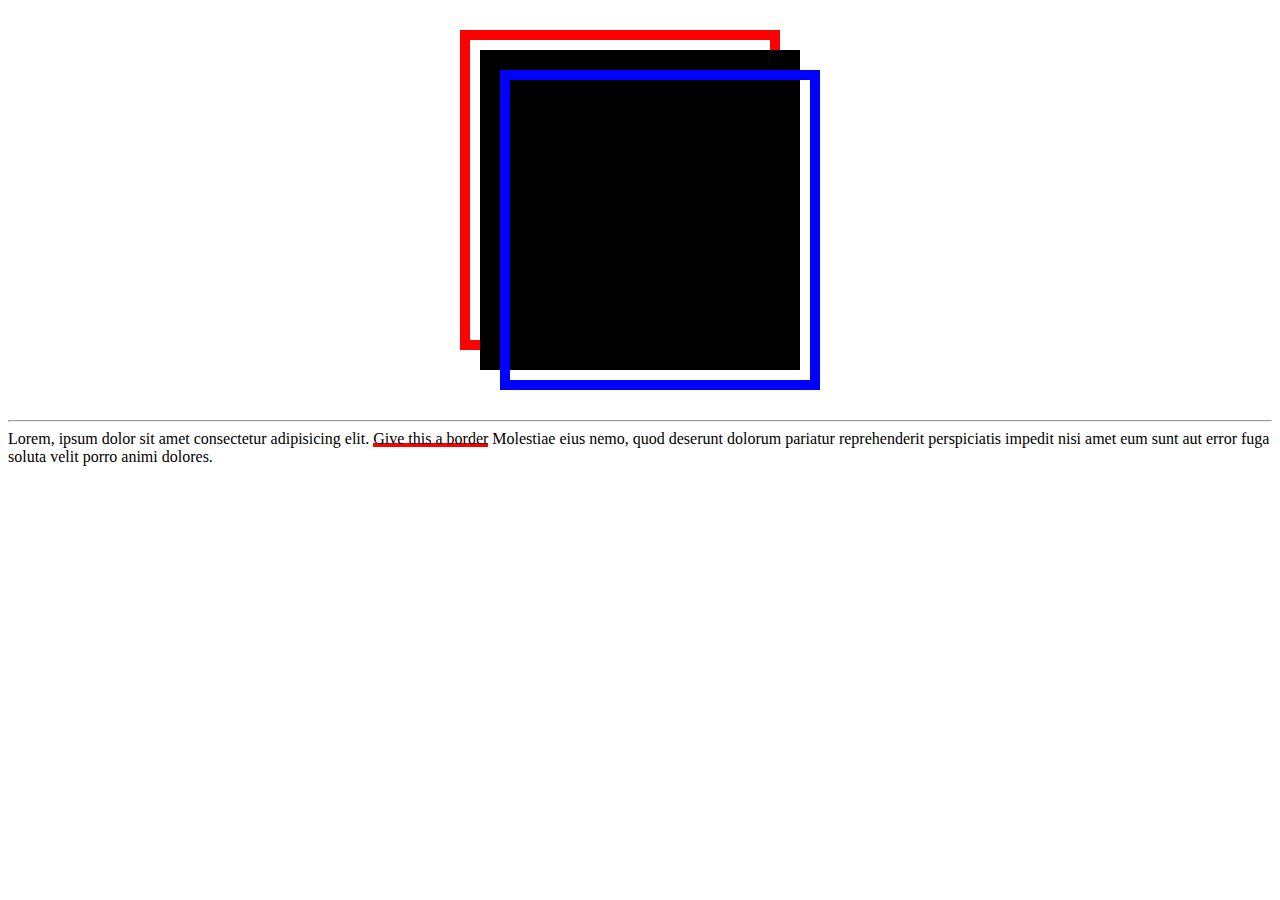
<file: 170_Before_and_after.html>
<!DOCTYPE html>
<html lang="en">
<head>
    <meta charset="UTF-8">
    <meta name="viewport" content="width=device-width, initial-scale=1.0">
    <title>CSS 201</title>
    <style>
        .box {
            width: 300px;
            height: 300px;
            border: 10px solid black;
            margin: 50px auto;
            position: relative;
            background-color: black;
        }
        .box::before {
            content: ' ';
            display: block;
            border: 10px solid red;
            width: 100%;
            height: 100%;
            position: absolute;
            top: -30px;
            left: -30px;
            z-index: -1;
        }
        .box::after {
            content: ' ';
            display: block;
            border: 10px solid blue;
            width: 100%;
            height: 100%;
            position: absolute;
            bottom: -30px;
            right: -30px;
            z-index: 1;
        }
        a {
            text-decoration: none;
            color: black;
            position: relative;
        }
        a::before {
            content: ' ';
            width: 100%;
            height: 4px;
            background-color: red;
            position: absolute;
            bottom: 0;
            left: 0;
            z-index: -1;
        }
        a:hover::before {
            height: 14px;
        }
    </style>
</head>
<body>

    <div class="box"></div>

    <hr>

    Lorem, ipsum dolor sit amet consectetur adipisicing elit. <a href="#">Give this a border</a>
    Molestiae eius nemo, quod deserunt dolorum pariatur reprehenderit perspiciatis impedit nisi amet eum sunt aut error fuga soluta velit porro animi dolores.

</body>
</html>
</file>
<file: style.css>
/* div {
            display: inline-block;
            border: 1px solid black;
            height: 230px;
            width: 230px;
        } */
        .box{
            
            border: 1px solid black;
            height: 230px;
            width: 230px;
            background-color: red;
            box-shadow: 10px 10px 5px rgba(0, 0, 0, 0.5);
            border-radius: 24px;
         }
         .padding{
            border: 2px dashed black;
            height: 200px;
            width: 200px;
         }
</file>
